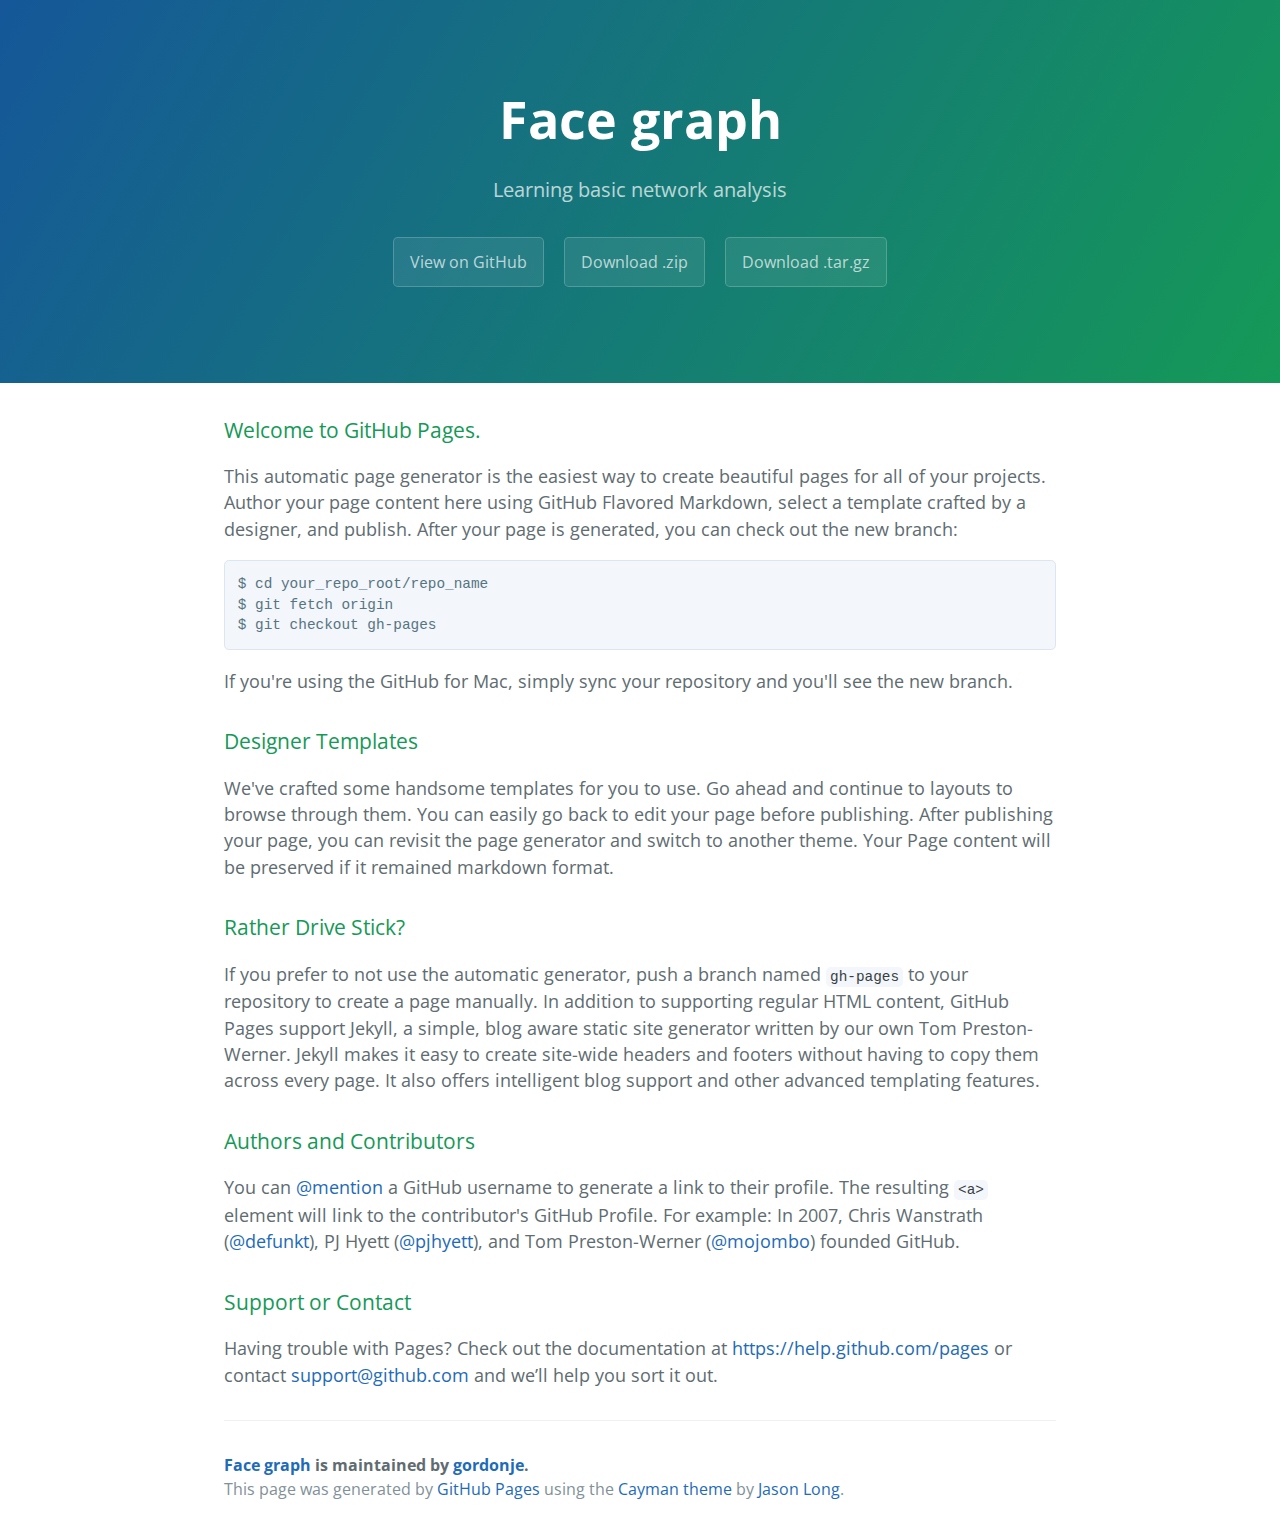
<file: index.html>
<!DOCTYPE html>
<html lang="en-us">
  <head>
    <meta charset="UTF-8">
    <title>Face graph by gordonje</title>
    <meta name="viewport" content="width=device-width, initial-scale=1">
    <link rel="stylesheet" type="text/css" href="stylesheets/normalize.css" media="screen">
    <link href='http://fonts.googleapis.com/css?family=Open+Sans:400,700' rel='stylesheet' type='text/css'>
    <link rel="stylesheet" type="text/css" href="stylesheets/stylesheet.css" media="screen">
    <link rel="stylesheet" type="text/css" href="stylesheets/github-light.css" media="screen">
  </head>
  <body>
    <section class="page-header">
      <h1 class="project-name">Face graph</h1>
      <h2 class="project-tagline">Learning basic network analysis</h2>
      <a href="https://github.com/gordonje/face_graph" class="btn">View on GitHub</a>
      <a href="https://github.com/gordonje/face_graph/zipball/master" class="btn">Download .zip</a>
      <a href="https://github.com/gordonje/face_graph/tarball/master" class="btn">Download .tar.gz</a>
    </section>

    <section class="main-content">
      <h3>
<a id="welcome-to-github-pages" class="anchor" href="#welcome-to-github-pages" aria-hidden="true"><span class="octicon octicon-link"></span></a>Welcome to GitHub Pages.</h3>

<p>This automatic page generator is the easiest way to create beautiful pages for all of your projects. Author your page content here using GitHub Flavored Markdown, select a template crafted by a designer, and publish. After your page is generated, you can check out the new branch:</p>

<pre><code>$ cd your_repo_root/repo_name
$ git fetch origin
$ git checkout gh-pages
</code></pre>

<p>If you're using the GitHub for Mac, simply sync your repository and you'll see the new branch.</p>

<h3>
<a id="designer-templates" class="anchor" href="#designer-templates" aria-hidden="true"><span class="octicon octicon-link"></span></a>Designer Templates</h3>

<p>We've crafted some handsome templates for you to use. Go ahead and continue to layouts to browse through them. You can easily go back to edit your page before publishing. After publishing your page, you can revisit the page generator and switch to another theme. Your Page content will be preserved if it remained markdown format.</p>

<h3>
<a id="rather-drive-stick" class="anchor" href="#rather-drive-stick" aria-hidden="true"><span class="octicon octicon-link"></span></a>Rather Drive Stick?</h3>

<p>If you prefer to not use the automatic generator, push a branch named <code>gh-pages</code> to your repository to create a page manually. In addition to supporting regular HTML content, GitHub Pages support Jekyll, a simple, blog aware static site generator written by our own Tom Preston-Werner. Jekyll makes it easy to create site-wide headers and footers without having to copy them across every page. It also offers intelligent blog support and other advanced templating features.</p>

<h3>
<a id="authors-and-contributors" class="anchor" href="#authors-and-contributors" aria-hidden="true"><span class="octicon octicon-link"></span></a>Authors and Contributors</h3>

<p>You can <a href="https://github.com/blog/821" class="user-mention">@mention</a> a GitHub username to generate a link to their profile. The resulting <code>&lt;a&gt;</code> element will link to the contributor's GitHub Profile. For example: In 2007, Chris Wanstrath (<a href="https://github.com/defunkt" class="user-mention">@defunkt</a>), PJ Hyett (<a href="https://github.com/pjhyett" class="user-mention">@pjhyett</a>), and Tom Preston-Werner (<a href="https://github.com/mojombo" class="user-mention">@mojombo</a>) founded GitHub.</p>

<h3>
<a id="support-or-contact" class="anchor" href="#support-or-contact" aria-hidden="true"><span class="octicon octicon-link"></span></a>Support or Contact</h3>

<p>Having trouble with Pages? Check out the documentation at <a href="https://help.github.com/pages">https://help.github.com/pages</a> or contact <a href="mailto:support@github.com">support@github.com</a> and we’ll help you sort it out.</p>

      <footer class="site-footer">
        <span class="site-footer-owner"><a href="https://github.com/gordonje/face_graph">Face graph</a> is maintained by <a href="https://github.com/gordonje">gordonje</a>.</span>

        <span class="site-footer-credits">This page was generated by <a href="https://pages.github.com">GitHub Pages</a> using the <a href="https://github.com/jasonlong/cayman-theme">Cayman theme</a> by <a href="https://twitter.com/jasonlong">Jason Long</a>.</span>
      </footer>

    </section>

  
  </body>
</html>
</file>
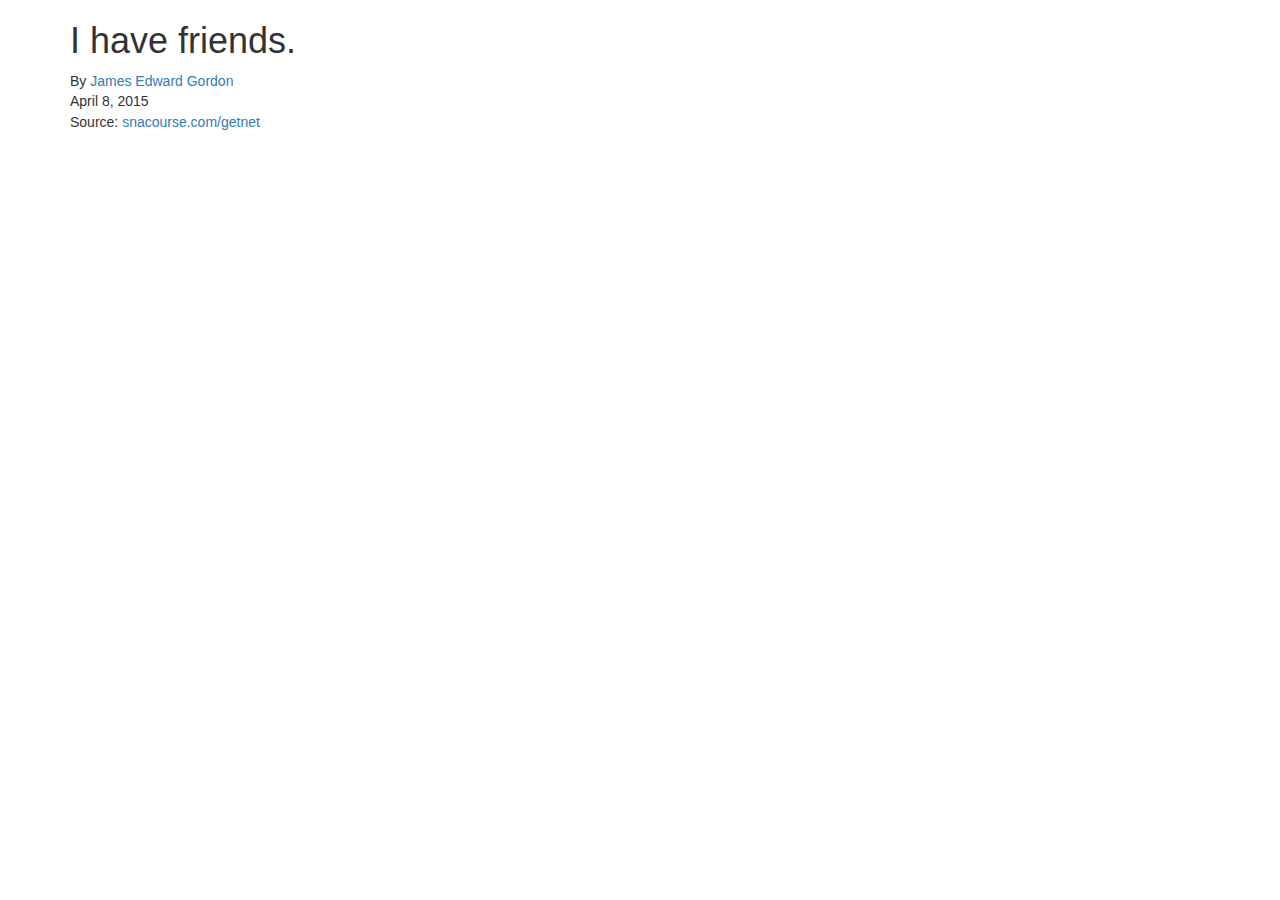
<file: viz/index.html>
<!doctype html>

<head>
    <meta charset="utf-8"/>
    <meta http-equiv="X-UA-Compatible" content="IE=edge,chrome=1"/>

    <title>Face Graph</title>

    <meta name="viewport" content="width=device-width, initial-scale=1, maximum-scale=1, user-scalable=no">

    <!-- Latest compiled and minified Bootstrap CSS -->
    <link rel="stylesheet" href="https://maxcdn.bootstrapcdn.com/bootstrap/3.2.0/css/bootstrap.min.css">

    <link rel="stylesheet" href="css/style.css"/>

</head>

<body class="">

    <div id="main-wrapper" class="">
        <div id="main-content" class="container">
            <header class="row">
                <div class="social-links col-md-12"></div>
                <div class="col-md-12">

                    <h1>I have friends.</h1>
                    <div class="byline">By <a href="#">James Edward Gordon</a></div>

                    <div class="meta">
                        April 8, 2015
                    </div>
                </div>
            </header>

            <section class="row">

            <div class="col-md-12 chart"></div>
            <!-- <div class="tt"></div> -->

            </section>

            <footer>
                <div id="source-line">Source: <a href='http://snacourse.com/getnet'>snacourse.com/getnet</a></div>
            </footer>

        </div>
    </div>


    <script src="https://ajax.googleapis.com/ajax/libs/jquery/1.10.2/jquery.min.js"></script>
    <script src="http://d3js.org/d3.v3.min.js" charset="utf-8"></script>

    <!-- Latest compiled and minified Bootstrap JavaScript -->
    <script src="https://maxcdn.bootstrapcdn.com/bootstrap/3.2.0/js/bootstrap.min.js"></script>
    <script src="js/script.js"></script>

</body>
</html>
</file>
<file: stylesheets/stylesheet.css>
* {
  box-sizing: border-box; }

body {
  padding: 0;
  margin: 0;
  font-family: "Open Sans", "Helvetica Neue", Helvetica, Arial, sans-serif;
  font-size: 16px;
  line-height: 1.5;
  color: #606c71; }

a {
  color: #1e6bb8;
  text-decoration: none; }
  a:hover {
    text-decoration: underline; }

.btn {
  display: inline-block;
  margin-bottom: 1rem;
  color: rgba(255, 255, 255, 0.7);
  background-color: rgba(255, 255, 255, 0.08);
  border-color: rgba(255, 255, 255, 0.2);
  border-style: solid;
  border-width: 1px;
  border-radius: 0.3rem;
  transition: color 0.2s, background-color 0.2s, border-color 0.2s; }
  .btn + .btn {
    margin-left: 1rem; }

.btn:hover {
  color: rgba(255, 255, 255, 0.8);
  text-decoration: none;
  background-color: rgba(255, 255, 255, 0.2);
  border-color: rgba(255, 255, 255, 0.3); }

@media screen and (min-width: 64em) {
  .btn {
    padding: 0.75rem 1rem; } }

@media screen and (min-width: 42em) and (max-width: 64em) {
  .btn {
    padding: 0.6rem 0.9rem;
    font-size: 0.9rem; } }

@media screen and (max-width: 42em) {
  .btn {
    display: block;
    width: 100%;
    padding: 0.75rem;
    font-size: 0.9rem; }
    .btn + .btn {
      margin-top: 1rem;
      margin-left: 0; } }

.page-header {
  color: #fff;
  text-align: center;
  background-color: #159957;
  background-image: linear-gradient(120deg, #155799, #159957); }

@media screen and (min-width: 64em) {
  .page-header {
    padding: 5rem 6rem; } }

@media screen and (min-width: 42em) and (max-width: 64em) {
  .page-header {
    padding: 3rem 4rem; } }

@media screen and (max-width: 42em) {
  .page-header {
    padding: 2rem 1rem; } }

.project-name {
  margin-top: 0;
  margin-bottom: 0.1rem; }

@media screen and (min-width: 64em) {
  .project-name {
    font-size: 3.25rem; } }

@media screen and (min-width: 42em) and (max-width: 64em) {
  .project-name {
    font-size: 2.25rem; } }

@media screen and (max-width: 42em) {
  .project-name {
    font-size: 1.75rem; } }

.project-tagline {
  margin-bottom: 2rem;
  font-weight: normal;
  opacity: 0.7; }

@media screen and (min-width: 64em) {
  .project-tagline {
    font-size: 1.25rem; } }

@media screen and (min-width: 42em) and (max-width: 64em) {
  .project-tagline {
    font-size: 1.15rem; } }

@media screen and (max-width: 42em) {
  .project-tagline {
    font-size: 1rem; } }

.main-content :first-child {
  margin-top: 0; }
.main-content img {
  max-width: 100%; }
.main-content h1, .main-content h2, .main-content h3, .main-content h4, .main-content h5, .main-content h6 {
  margin-top: 2rem;
  margin-bottom: 1rem;
  font-weight: normal;
  color: #159957; }
.main-content p {
  margin-bottom: 1em; }
.main-content code {
  padding: 2px 4px;
  font-family: Consolas, "Liberation Mono", Menlo, Courier, monospace;
  font-size: 0.9rem;
  color: #383e41;
  background-color: #f3f6fa;
  border-radius: 0.3rem; }
.main-content pre {
  padding: 0.8rem;
  margin-top: 0;
  margin-bottom: 1rem;
  font: 1rem Consolas, "Liberation Mono", Menlo, Courier, monospace;
  color: #567482;
  word-wrap: normal;
  background-color: #f3f6fa;
  border: solid 1px #dce6f0;
  border-radius: 0.3rem; }
  .main-content pre > code {
    padding: 0;
    margin: 0;
    font-size: 0.9rem;
    color: #567482;
    word-break: normal;
    white-space: pre;
    background: transparent;
    border: 0; }
.main-content .highlight {
  margin-bottom: 1rem; }
  .main-content .highlight pre {
    margin-bottom: 0;
    word-break: normal; }
.main-content .highlight pre, .main-content pre {
  padding: 0.8rem;
  overflow: auto;
  font-size: 0.9rem;
  line-height: 1.45;
  border-radius: 0.3rem; }
.main-content pre code, .main-content pre tt {
  display: inline;
  max-width: initial;
  padding: 0;
  margin: 0;
  overflow: initial;
  line-height: inherit;
  word-wrap: normal;
  background-color: transparent;
  border: 0; }
  .main-content pre code:before, .main-content pre code:after, .main-content pre tt:before, .main-content pre tt:after {
    content: normal; }
.main-content ul, .main-content ol {
  margin-top: 0; }
.main-content blockquote {
  padding: 0 1rem;
  margin-left: 0;
  color: #819198;
  border-left: 0.3rem solid #dce6f0; }
  .main-content blockquote > :first-child {
    margin-top: 0; }
  .main-content blockquote > :last-child {
    margin-bottom: 0; }
.main-content table {
  display: block;
  width: 100%;
  overflow: auto;
  word-break: normal;
  word-break: keep-all; }
  .main-content table th {
    font-weight: bold; }
  .main-content table th, .main-content table td {
    padding: 0.5rem 1rem;
    border: 1px solid #e9ebec; }
.main-content dl {
  padding: 0; }
  .main-content dl dt {
    padding: 0;
    margin-top: 1rem;
    font-size: 1rem;
    font-weight: bold; }
  .main-content dl dd {
    padding: 0;
    margin-bottom: 1rem; }
.main-content hr {
  height: 2px;
  padding: 0;
  margin: 1rem 0;
  background-color: #eff0f1;
  border: 0; }

@media screen and (min-width: 64em) {
  .main-content {
    max-width: 64rem;
    padding: 2rem 6rem;
    margin: 0 auto;
    font-size: 1.1rem; } }

@media screen and (min-width: 42em) and (max-width: 64em) {
  .main-content {
    padding: 2rem 4rem;
    font-size: 1.1rem; } }

@media screen and (max-width: 42em) {
  .main-content {
    padding: 2rem 1rem;
    font-size: 1rem; } }

.site-footer {
  padding-top: 2rem;
  margin-top: 2rem;
  border-top: solid 1px #eff0f1; }

.site-footer-owner {
  display: block;
  font-weight: bold; }

.site-footer-credits {
  color: #819198; }

@media screen and (min-width: 64em) {
  .site-footer {
    font-size: 1rem; } }

@media screen and (min-width: 42em) and (max-width: 64em) {
  .site-footer {
    font-size: 1rem; } }

@media screen and (max-width: 42em) {
  .site-footer {
    font-size: 0.9rem; } }
</file>
<file: stylesheets/github-light.css>
/*
   Copyright 2014 GitHub Inc.

   Licensed under the Apache License, Version 2.0 (the "License");
   you may not use this file except in compliance with the License.
   You may obtain a copy of the License at

       http://www.apache.org/licenses/LICENSE-2.0

   Unless required by applicable law or agreed to in writing, software
   distributed under the License is distributed on an "AS IS" BASIS,
   WITHOUT WARRANTIES OR CONDITIONS OF ANY KIND, either express or implied.
   See the License for the specific language governing permissions and
   limitations under the License.

*/

.pl-c /* comment */ {
  color: #969896;
}

.pl-c1      /* constant, markup.raw, meta.diff.header, meta.module-reference, meta.property-name, support, support.constant, support.variable, variable.other.constant */,
.pl-s .pl-v /* string variable */ {
  color: #0086b3;
}

.pl-e  /* entity */,
.pl-en /* entity.name */ {
  color: #795da3;
}

.pl-s .pl-s1 /* string source */,
.pl-smi      /* storage.modifier.import, storage.modifier.package, storage.type.java, variable.other, variable.parameter.function */ {
  color: #333;
}

.pl-ent /* entity.name.tag */ {
  color: #63a35c;
}

.pl-k /* keyword, storage, storage.type */ {
  color: #a71d5d;
}

.pl-pds              /* punctuation.definition.string, string.regexp.character-class */,
.pl-s                /* string */,
.pl-s .pl-pse .pl-s1 /* string punctuation.section.embedded source */,
.pl-sr               /* string.regexp */,
.pl-sr .pl-cce       /* string.regexp constant.character.escape */,
.pl-sr .pl-sra       /* string.regexp string.regexp.arbitrary-repitition */,
.pl-sr .pl-sre       /* string.regexp source.ruby.embedded */ {
  color: #183691;
}

.pl-v /* variable */ {
  color: #ed6a43;
}

.pl-id /* invalid.deprecated */ {
  color: #b52a1d;
}

.pl-ii /* invalid.illegal */ {
  background-color: #b52a1d;
  color: #f8f8f8;
}

.pl-sr .pl-cce /* string.regexp constant.character.escape */ {
  color: #63a35c;
  font-weight: bold;
}

.pl-ml /* markup.list */ {
  color: #693a17;
}

.pl-mh        /* markup.heading */,
.pl-mh .pl-en /* markup.heading entity.name */,
.pl-ms        /* meta.separator */ {
  color: #1d3e81;
  font-weight: bold;
}

.pl-mq /* markup.quote */ {
  color: #008080;
}

.pl-mi /* markup.italic */ {
  color: #333;
  font-style: italic;
}

.pl-mb /* markup.bold */ {
  color: #333;
  font-weight: bold;
}

.pl-md /* markup.deleted, meta.diff.header.from-file */ {
  background-color: #ffecec;
  color: #bd2c00;
}

.pl-mi1 /* markup.inserted, meta.diff.header.to-file */ {
  background-color: #eaffea;
  color: #55a532;
}

.pl-mdr /* meta.diff.range */ {
  color: #795da3;
  font-weight: bold;
}

.pl-mo /* meta.output */ {
  color: #1d3e81;
}
</file>
<file: viz/css/style.css>
circle.node {
  stroke: #fff;
  stroke-width: 1.5px;
  shape-rendering: crispEdges;
}

line.link {
  stroke: #999;
  stroke-opacity: .6;
  shape-rendering: crispEdges;
}

.overlay {
  fill: none;
  pointer-events: all;
}
</file>
